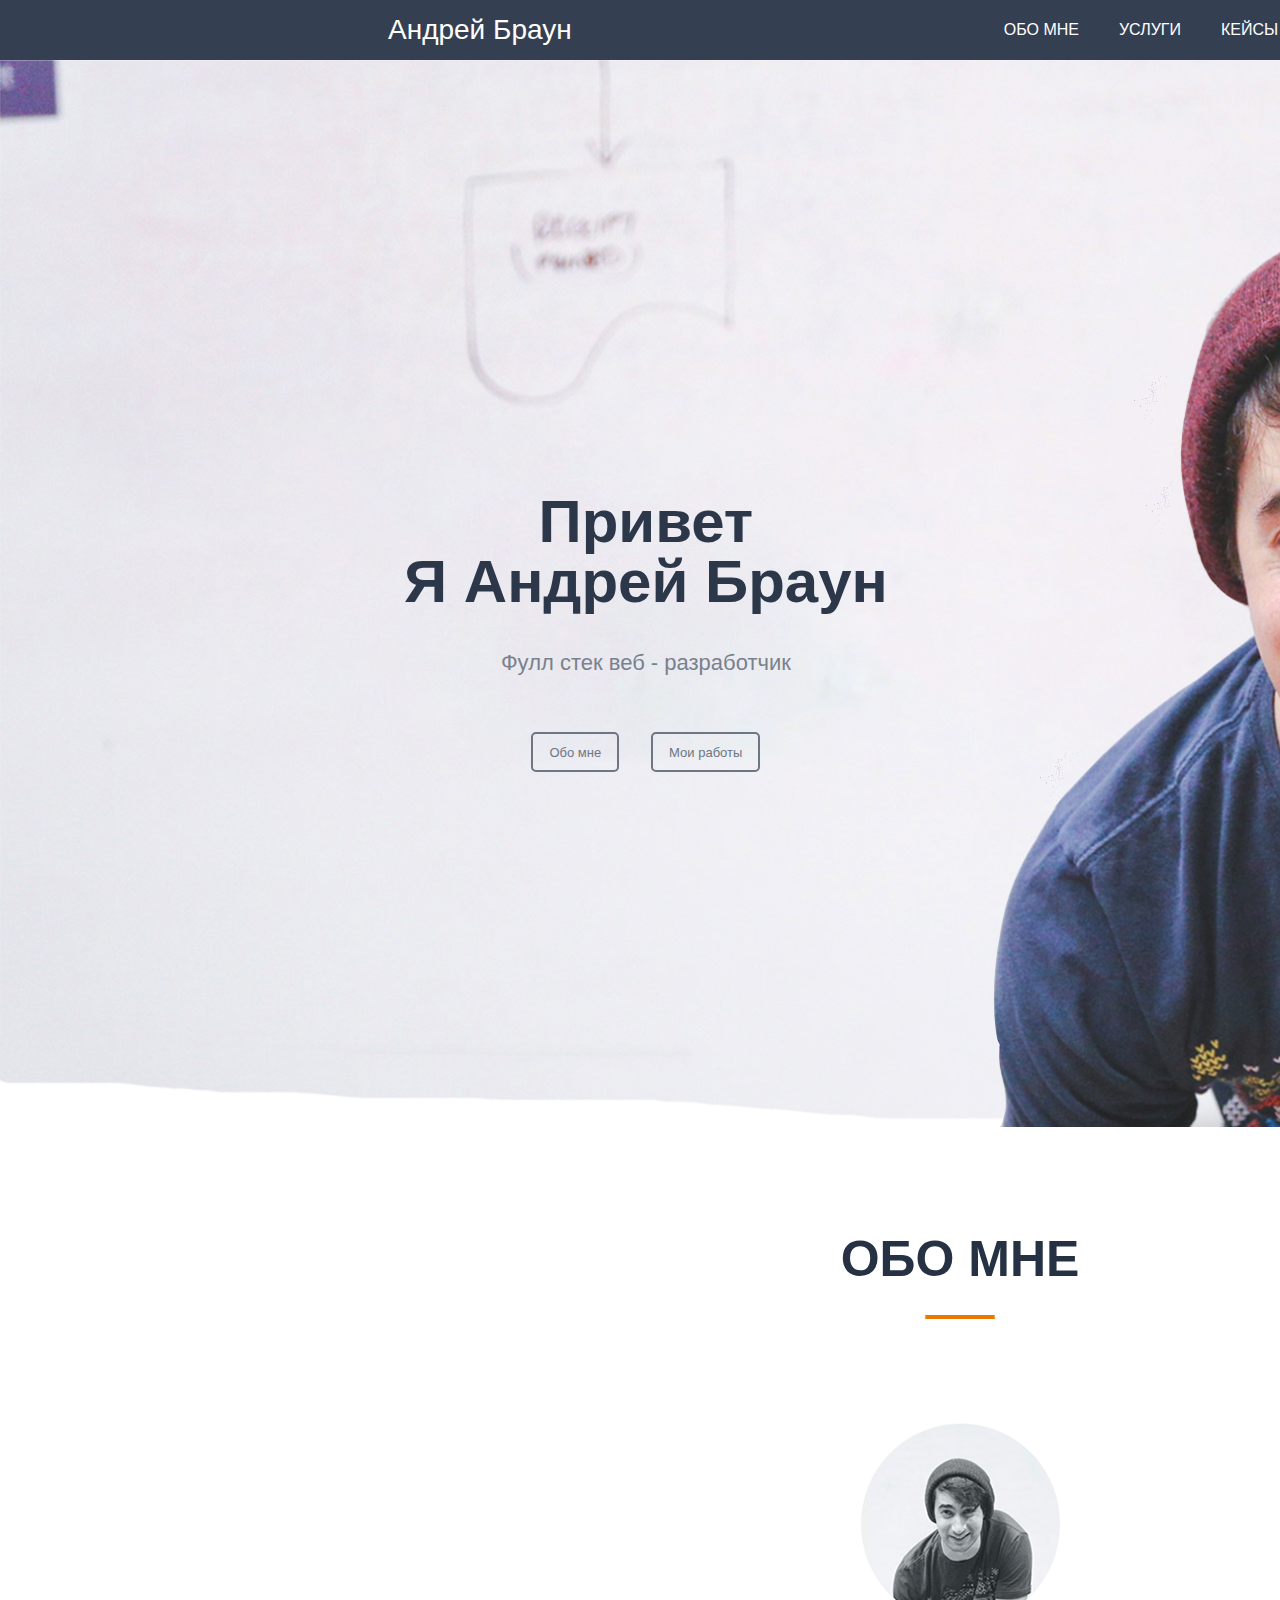
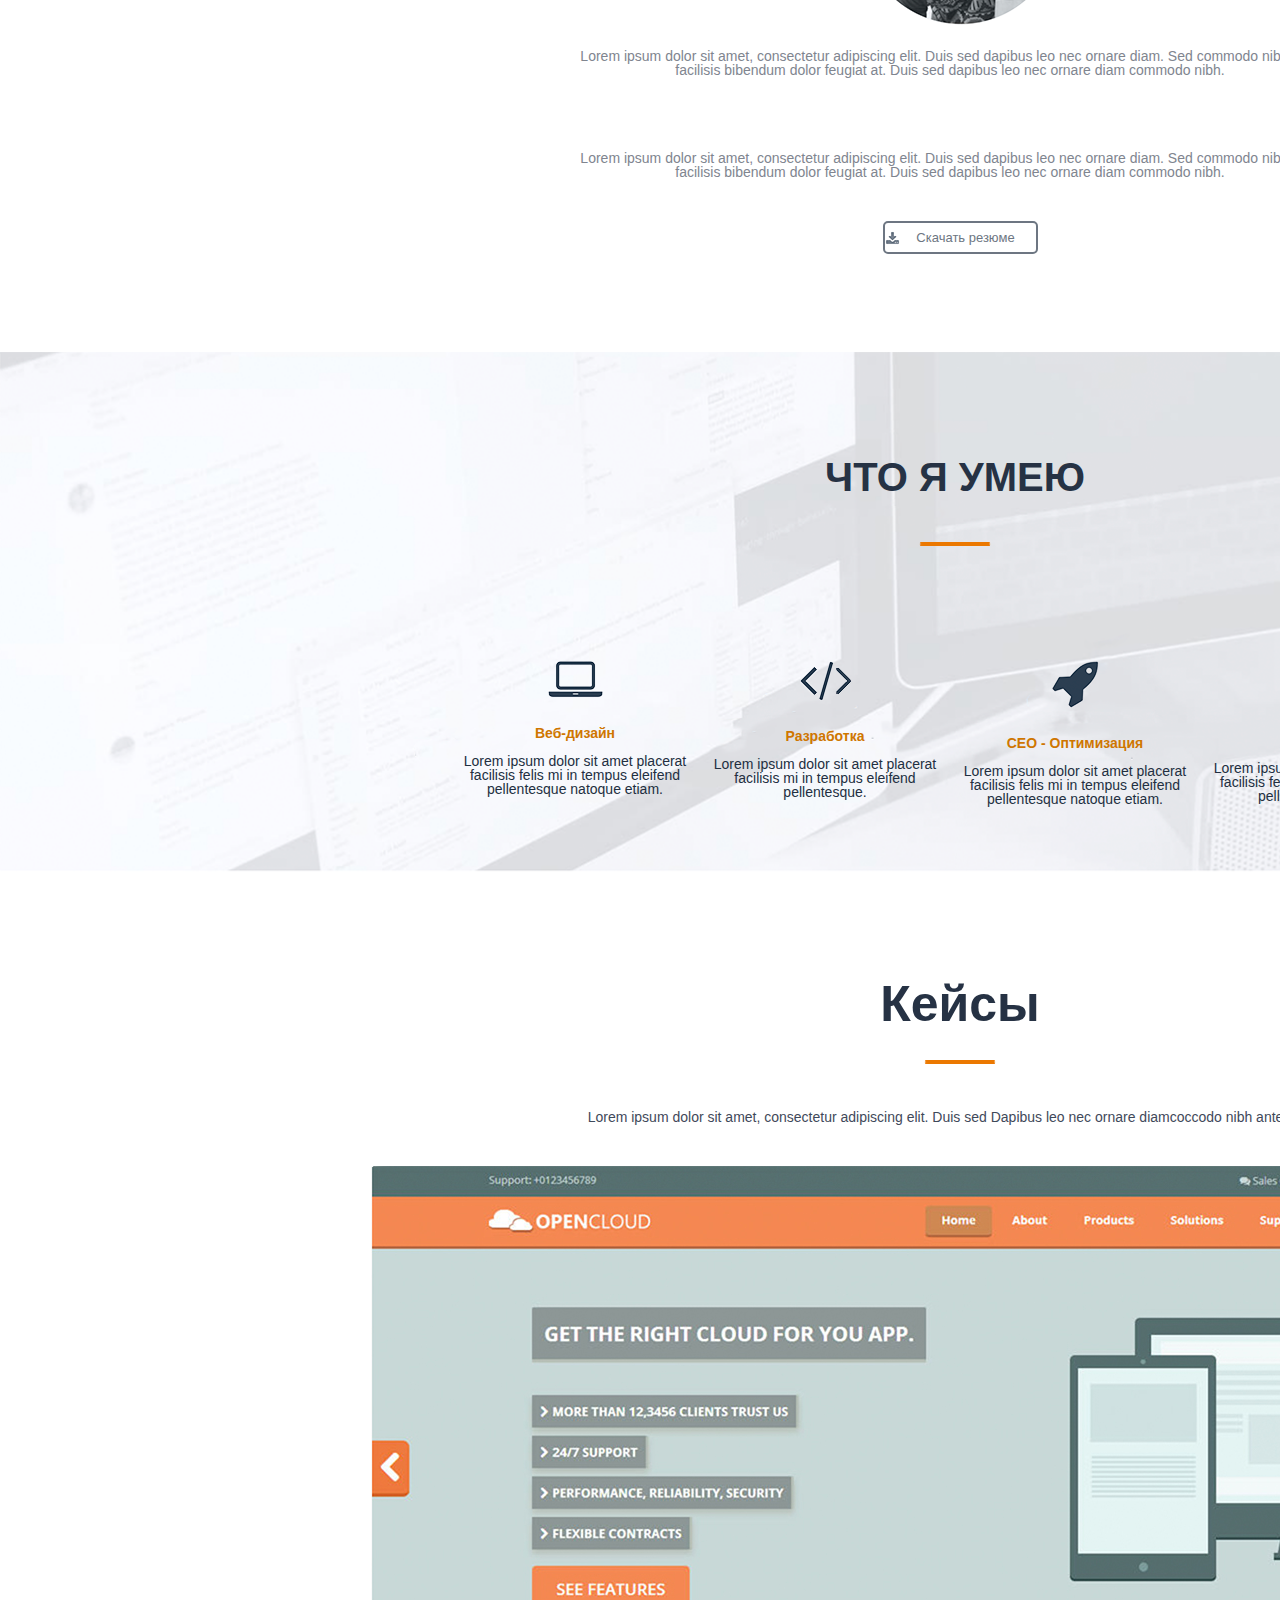
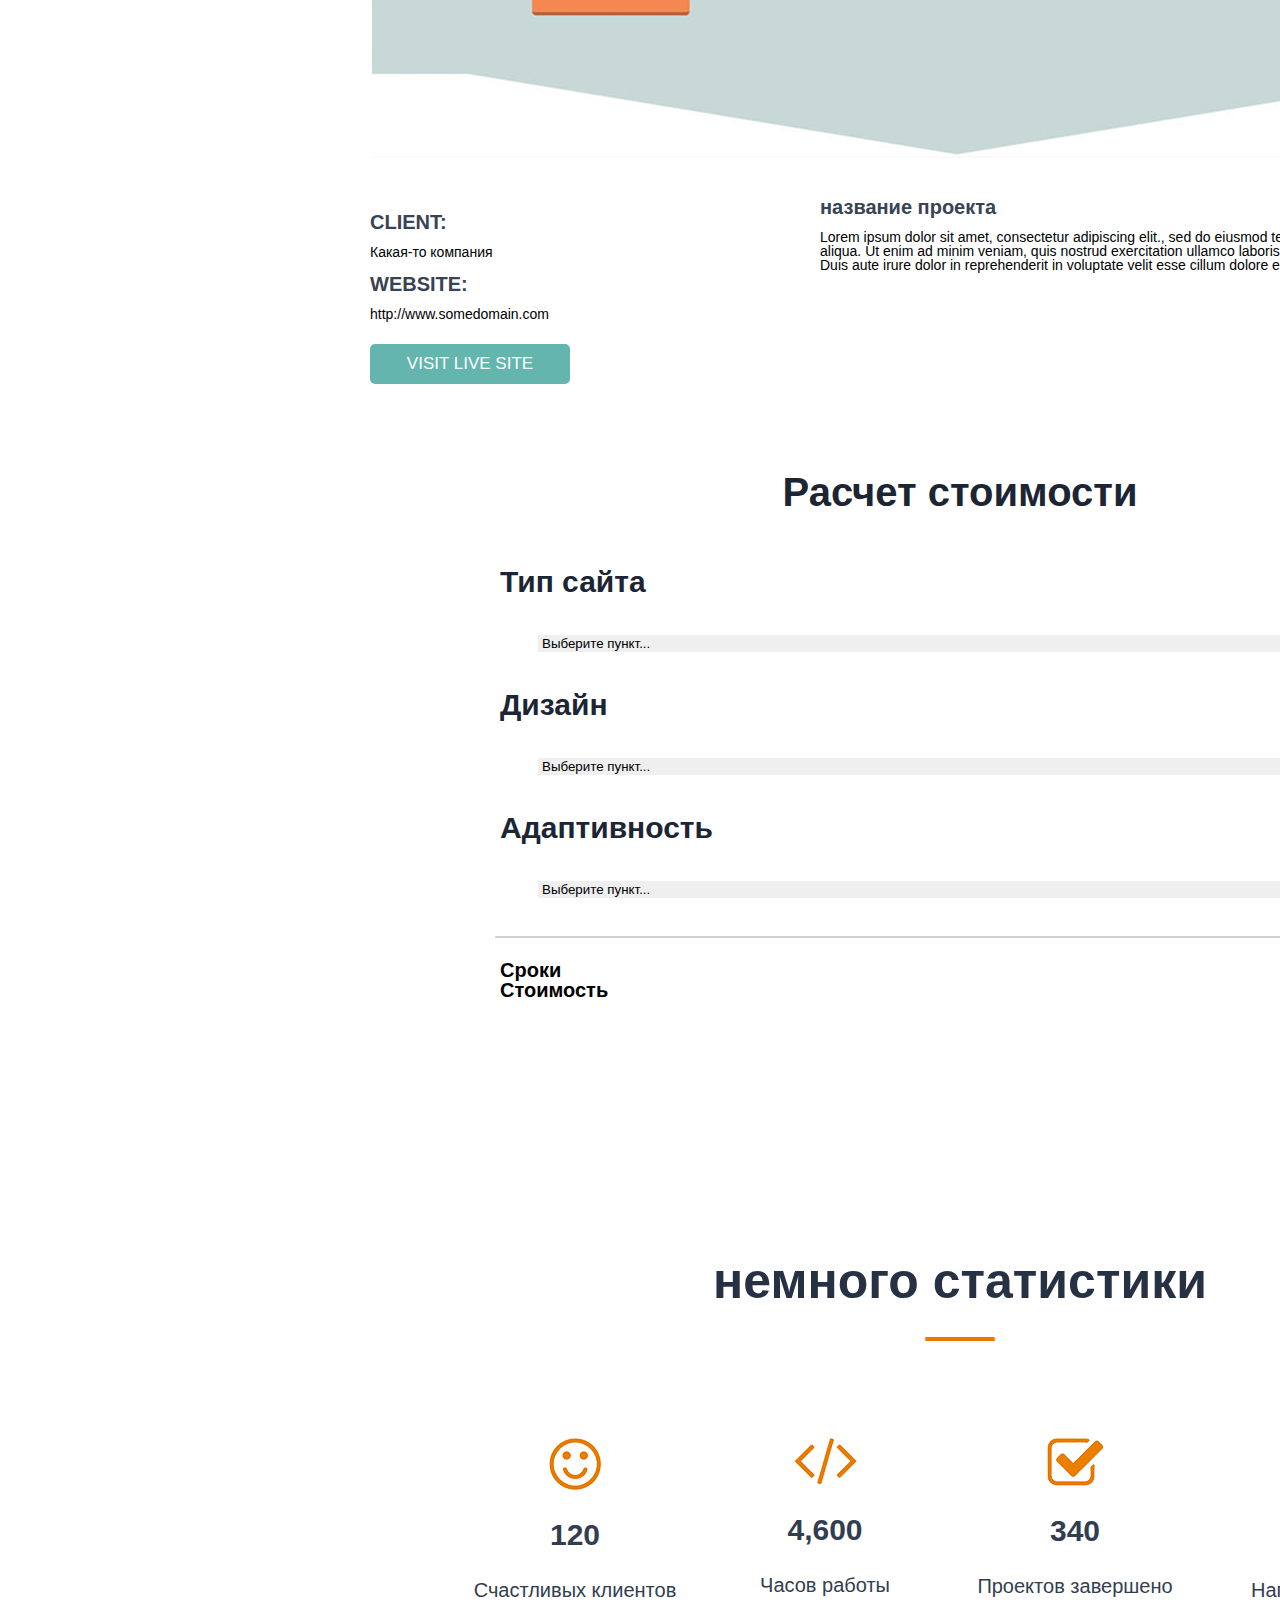
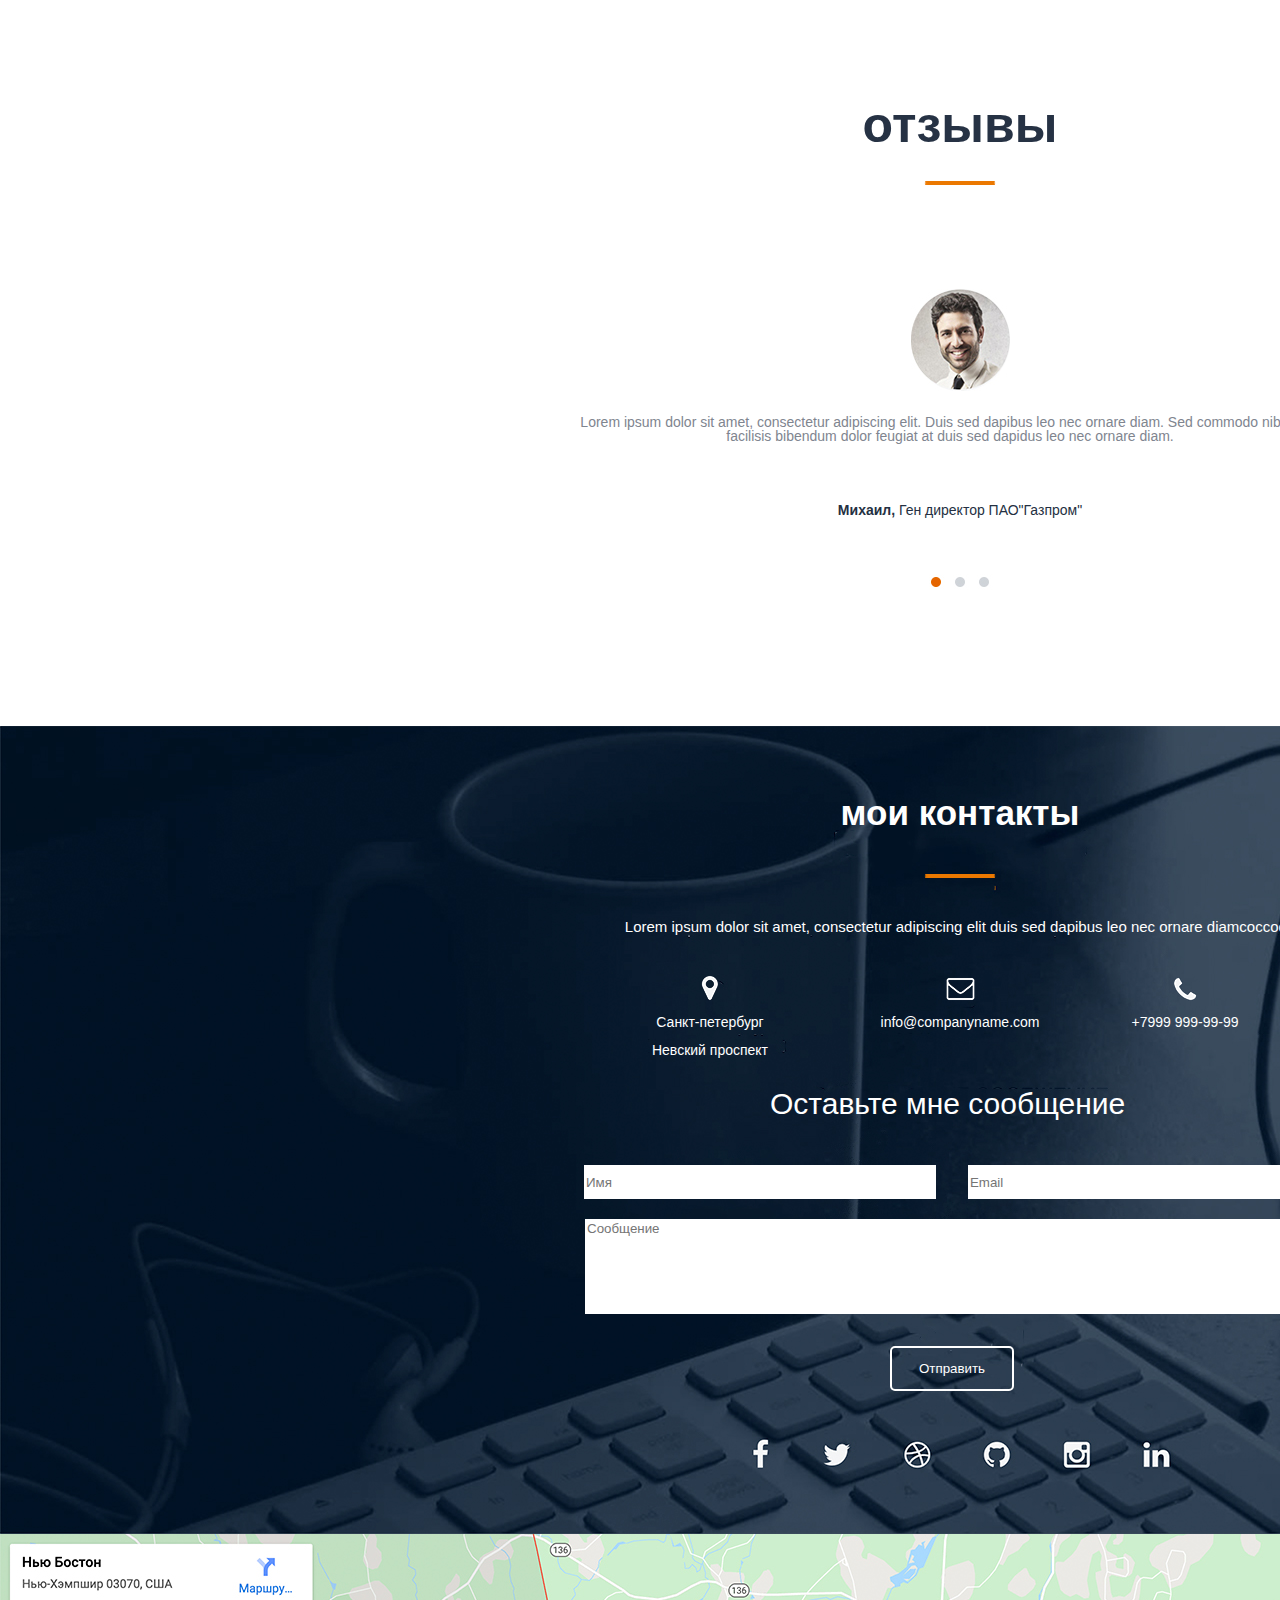
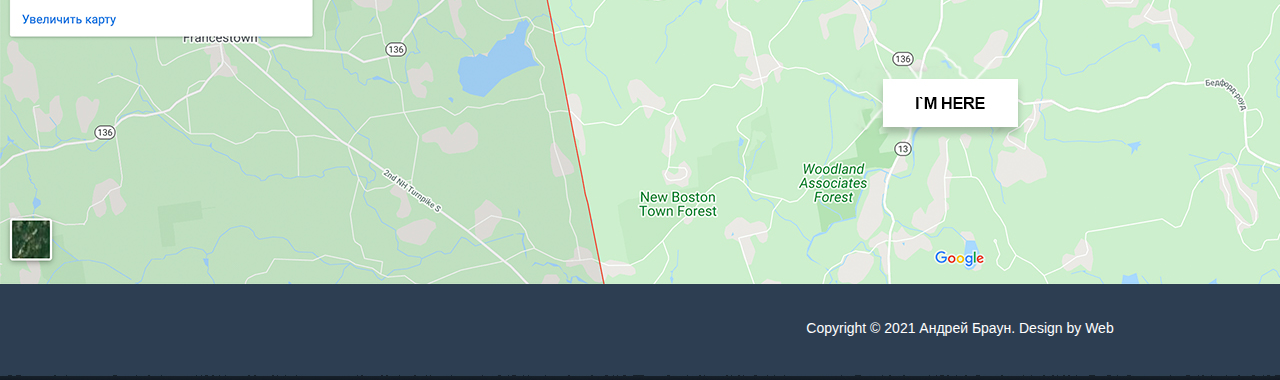
<file: src/index.html>
<!DOCTYPE html>
<html lang="en">

<head>
    <meta charset="UTF-8">
    <meta name="description" content="Это моя первая страница. . .">
    <meta name="author" content="Anastasia">
    <meta name="robots" content="all">
    
    <meta property="og:title" content="Это моя первая страница. . .">
    
    <title>Андрей Браун - Веб разработчик</title>
    <link rel="stylesheet" href="css/reset.css">
    <link rel="stylesheet" href="css/style.css">
</head>

<body>

    <header>
        <nav>
            <div class="logo">Андрей Браун</div>
            <div class="menu">
               <ul>
                <li>Обо мне</li>
                <li>Услуги</li>
                <li>Кейсы</li>
                <li>Прайс</li>
                <li>Отзывы</li>
                <li>Контакты</li>
           </ul></div>
        </nav>
    </header>

<div class="main"><div class="title__conteiner">
    <h1>Привет <br> Я Андрей Браун </h1>
    <h4>Фулл стек веб - разработчик</h4>
    <input type="submit" value="Обо мне">
    <input type="submit" value="Мои работы">
    </div>
    </div>
<div class="item-skills">   
<h3>ОБО МНЕ </h3> <img src="img/%D0%A7%D0%B5%D1%80%D1%82%D0%B0%20%D0%B7%D0%B0%D0%B3%D0%BE%D0%BB%D0%BE%D0%B2%D0%BA%D0%B0.png" alt="Изображение">
<div class="image"><img src="img/%D1%84%D0%BE%D1%82%D0%BA%D0%B0.png" alt="Изображение"></div>
<p>Lorem ipsum dolor sit amet, consectetur adipiscing elit. Duis sed dapibus leo nec ornare diam. Sed commodo nibh ante <br>
facilisis bibendum dolor feugiat at. Duis sed dapibus leo nec ornare diam commodo nibh.</p>
<br><br>
<p>Lorem ipsum dolor sit amet, consectetur adipiscing elit. Duis sed dapibus leo nec ornare diam. Sed commodo nibh ante <br>
facilisis bibendum dolor feugiat at. Duis sed dapibus leo nec ornare diam commodo nibh.</p> 
<input type="submit" value="Скачать резюме" ></div>

<div class="For__me"><div class="item"><h3>ЧТО Я УМЕЮ</h3> <br><img src="img/%D0%A7%D0%B5%D1%80%D1%82%D0%B0%20%D0%B7%D0%B0%D0%B3%D0%BE%D0%BB%D0%BE%D0%B2%D0%BA%D0%B0.png" alt="Изображение"></div>
<div class="block">
      <div class="skills">
      <img src="img/%D0%BD%D0%BE%D1%83%D1%82.png" alt="Изображение"><br><br><br>
      <h4>Веб-дизайн</h4><br>
      <p>Lorem ipsum dolor sit amet placerat <br>
facilisis felis mi in tempus eleifend <br>
pellentesque natoque etiam.</p></div>
    
     <div class="skills">
     <img src="img/%D0%B7%D0%BD%D0%B0%D0%BA.png" alt="Изображение"><br><br><br>
      <h4>Разработка</h4><br>
      <p>Lorem ipsum dolor sit amet placerat <br>
facilisis mi in tempus eleifend <br>
pellentesque.</p></div>
     
      <div class="skills">
      <img src="img/%D1%80%D0%B0%D0%BA%D0%B5%D1%82%D0%B0.png" alt="Изображение"><br><br><br>
     <h4>CEO - Оптимизация</h4><br>
      <p>Lorem ipsum dolor sit amet placerat <br>
facilisis felis mi in tempus eleifend <br>
pellentesque natoque etiam.</p></div>
    
     <div class="skills">
      <img src="img/%D0%B3%D1%80%D0%B0%D0%BC%D0%BC%D0%BE%D1%84%D0%BE%D0%BD.png" alt="Изображение"><br><br><br>
     <h4>Маркетинг</h4><br>
     <p>Lorem ipsum dolor sit amet placerat <br>
facilisis felis mi in tempus eleifend <br>
pellentesque natoque </p></div></div></div>
   
    <div class="case">
      <h3>Кейсы</h3> <img src="img/%D0%A7%D0%B5%D1%80%D1%82%D0%B0%20%D0%B7%D0%B0%D0%B3%D0%BE%D0%BB%D0%BE%D0%B2%D0%BA%D0%B0.png" alt="Изображение"><br><br>
<p>Lorem ipsum dolor sit amet, consectetur adipiscing elit. Duis sed Dapibus leo nec ornare diamcoccodo nibh ante facilisis</p></div>
     
     <div class="photo"><img src="img/%D1%84%D0%B0%D0%BD%D0%B5%D1%80%D0%B0.jpg" alt="Изображение"></div>
         
     
     <div class="client">
     <div class="site">
     <h4>CLIENT:</h4>
     <p>Какая-то компания</p>
     
     
     <h4>WEBSITE:</h4>
     <p>http://www.somedomain.com</p>
     
     
     <input type="submit" value="VISIT LIVE SITE"></div>
     <div class="text">
     <h4>название проекта</h4>
     <p>Lorem ipsum dolor sit amet, consectetur adipiscing elit., sed do eiusmod tempor incididunt ut labore et dolore magna <br>
aliqua. Ut enim ad minim veniam, quis nostrud exercitation ullamco laboris nisi ut aliquip ex ea commodo consequat. <br>
Duis aute irure dolor in reprehenderit in voluptate velit esse cillum dolore eu fugiat nulla pariatur.</p></div></div>
    
     <div class="summa"><h2>Расчет стоимости</h2></div>
     
     <div class="tiv">
     <div class="tip">
     <h4>Тип сайта</h4>
     
     <select name="list1" id="list">
         <option value="opt1">Выберите пункт...</option>
         <option value="opt1">Выберите пункт1...</option>
     </select></div>
     
     <div class="tip">
     <h4>Дизайн</h4>
     
     <select name="list1" id="list">
         <option value="opt1">Выберите пункт...</option>
         <option value="opt1">Выберите пункт1...</option>
     </select></div>
     
     <div class="tip">
     <h4>Адаптивность</h4>
     
     <select name="list1" id="list">
         <option value="opt1">Выберите пункт...</option>
         <option value="opt1">Выберите пункт1...</option>
     </select></div>
     </div>
    
        <div class="itog"><img src="img/%D0%BB%D0%B8%D0%BD%D0%B8%D1%8F%20%D0%BF%D0%BE%D0%B4%D0%B8%D1%82%D0%BE%D0%B3%D0%B0.png" alt="Изображение"></div>
        
        <div class="nul">
        <div class="zero">
         <p>Сроки </p>
         <p>Стоимость </p></div>
         <div class="zero1">
         <p>0</p>
         <p>0</p></div></div>
         
         <div class="item-skills">   
<h3>немного статистики </h3> <img src="img/%D0%A7%D0%B5%D1%80%D1%82%D0%B0%20%D0%B7%D0%B0%D0%B3%D0%BE%D0%BB%D0%BE%D0%B2%D0%BA%D0%B0.png" alt="Изображение"></div>
    
     <div class="statistic">
     <div class="skills2">
      <img src="img/%D1%81%D0%BC%D0%B0%D0%B9%D0%BB.png" alt="Изображение">
      <h4>120</h4>
      <p>Счастливых клиентов</p></div>
      
      <div class="skills2">
      <img src="img/%D1%81%D0%BA%D0%BE%D0%B1%D0%BA%D0%B8.png" alt="Изображение">
      <h4>4,600</h4>
      <p>Часов работы</p></div>
       
    <div class="skills2">
      <img src="img/%D0%B3%D0%B0%D0%BB%D0%BE%D1%87%D0%BA%D0%B0.png" alt="Изображение">
      <h4>340</h4>
      <p>Проектов завершено</p></div>
      
      <div class="skills2">
      <img src="img/%D0%BA%D1%83%D0%B1%D0%BE%D0%BA.png" alt="Изображение">
      <h4>23</h4>
      <p>Наград получно</p></div>
      </div> 
     
      <div class="item-skills">   
     <h3>отзывы </h3> <img src="img/%D0%A7%D0%B5%D1%80%D1%82%D0%B0%20%D0%B7%D0%B0%D0%B3%D0%BE%D0%BB%D0%BE%D0%B2%D0%BA%D0%B0.png" alt="Изображение">
     <div class="image"><img src="img/%D0%BC%D1%83%D0%B6%D0%B8%D0%BA.jpg" alt="Изображение"></div>
     <p>Lorem ipsum dolor sit amet, consectetur adipiscing elit. Duis sed dapibus leo nec ornare diam. Sed commodo nibh ante <br>
facilisis bibendum dolor feugiat at duis sed dapidus leo nec ornare diam.</p></div>
   
    <div class="gen">
    <p><b>Михаил,</b> Ген директор ПАО"Газпром"</p>
    
    <div class="tochki"></div><img src="img/%D1%82%D0%BE%D1%87%D0%BA%D0%B8.jpg" alt="Изображение"></div>
    
    <div class="contact"> 
     <div class="item-skills1">  
     <h3>мои контакты </h3><br> <img src="img/%D0%A7%D0%B5%D1%80%D1%82%D0%B0%20%D0%B7%D0%B0%D0%B3%D0%BE%D0%BB%D0%BE%D0%B2%D0%BA%D0%B0.png" alt="Изображение">
    <p>Lorem ipsum dolor sit amet, consectetur adipiscing elit duis sed dapibus leo nec ornare diamcoccodo </p></div>
    <div class="win">
        <div class="name1">
      <img src="img/%D0%B3%D0%B5%D0%BE.png" alt="Изображение"><br><br>
      <p>Санкт-петербург <br> <br> Невский проспект</p></div>
      
     <div class="name2">
      <img src="img/%D0%BA%D0%BE%D0%BD%D0%B2%D0%B5%D1%80%D1%82.png" alt="Изображение"><br><br>
      <p>info@companyname.com</p></div>  
      
       <div class="name3">
      <img src="img/%D1%82%D1%80%D1%83%D0%B1%D0%B0.png" alt="Изображение"><br><br>
      <p>+7999 999-99-99</p></div></div>
      
      <div class="massage">
    <span><h2>Оставьте мне сообщение</h2></span></div> 
    
    <div class="mail">
    <input type="text" name="text_input" value="" placeholder="Имя">
    <input type="text" name="text_input" value="" placeholder="Email"><br>
    <textarea name="name1" id="" cols="48" rows="10"name="text_input" value="" placeholder="Сообщение"></textarea><br></div>
    <div class="end">
    <input type="submit" value="Отправить">
    

   <h3>Copyright © 2021 Андрей Браун. Design by Web</h3></div>
   
   
   
</body>

</html>
</file>
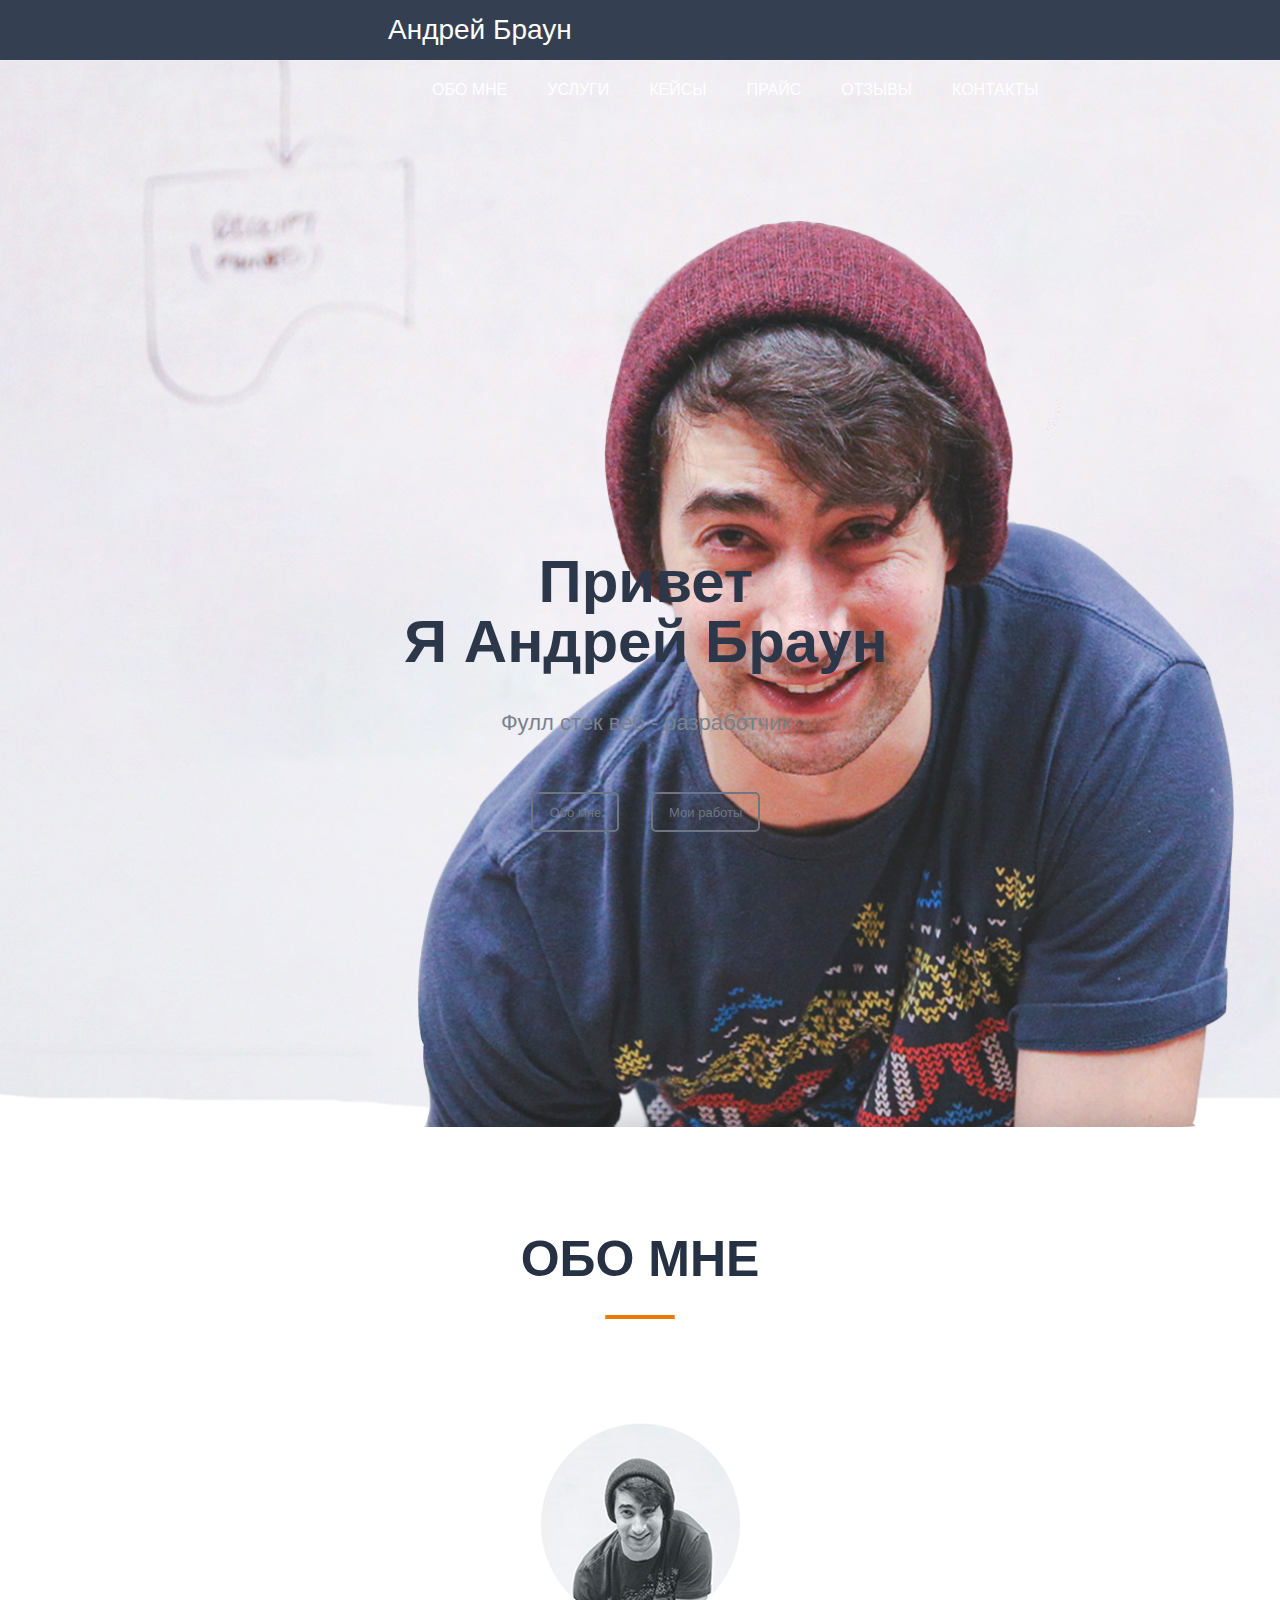
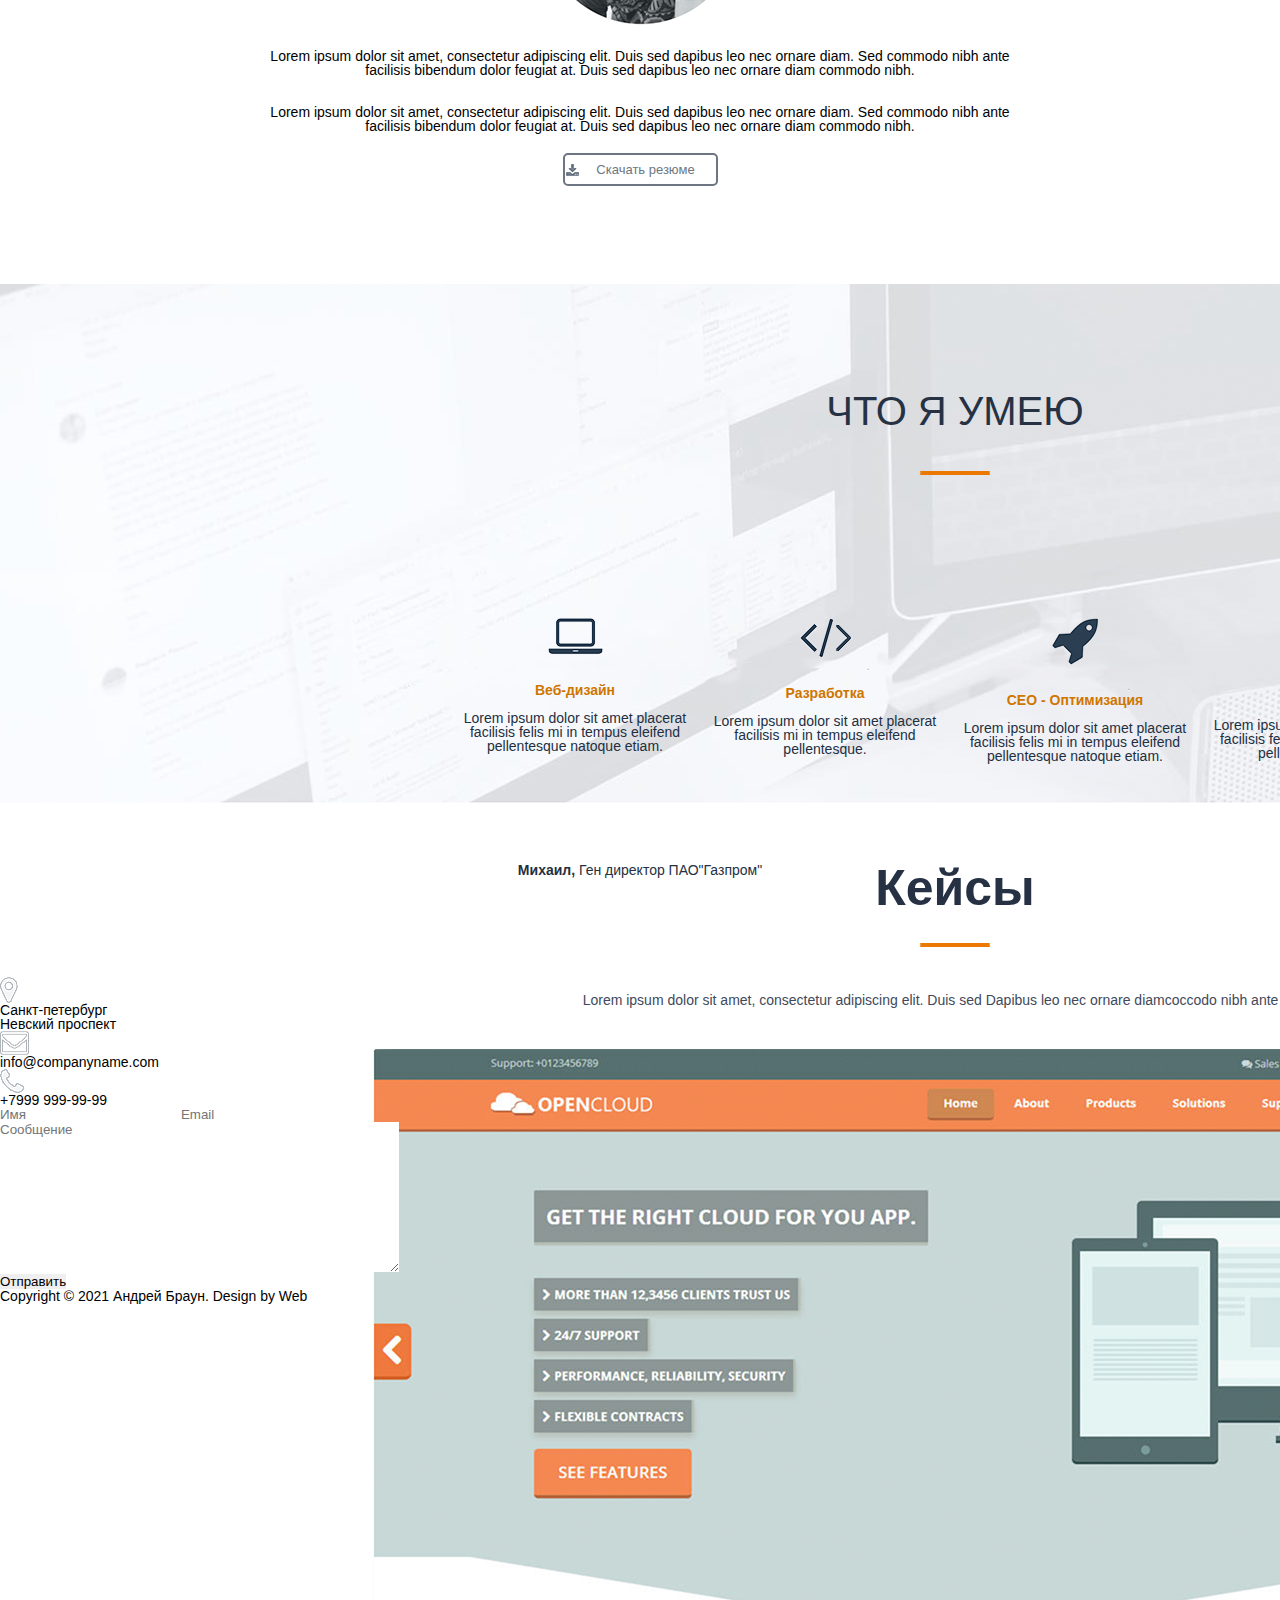
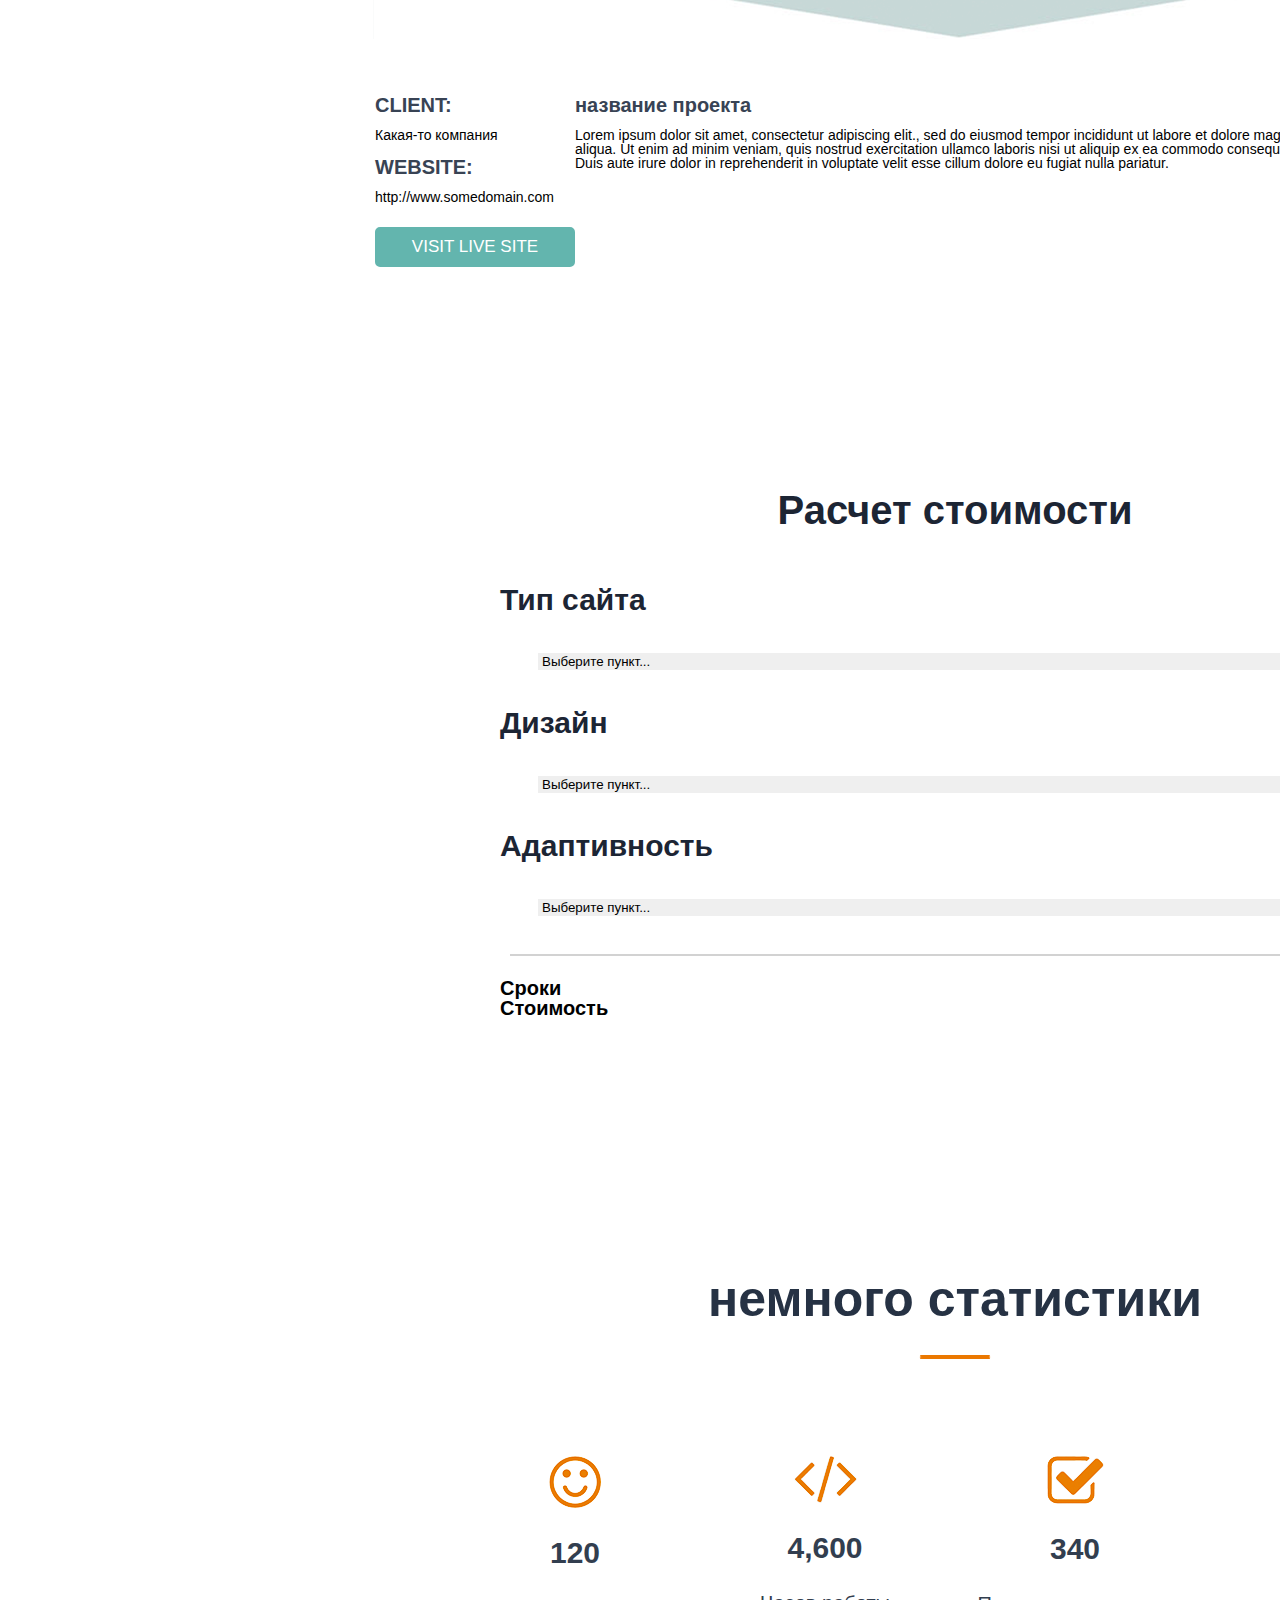
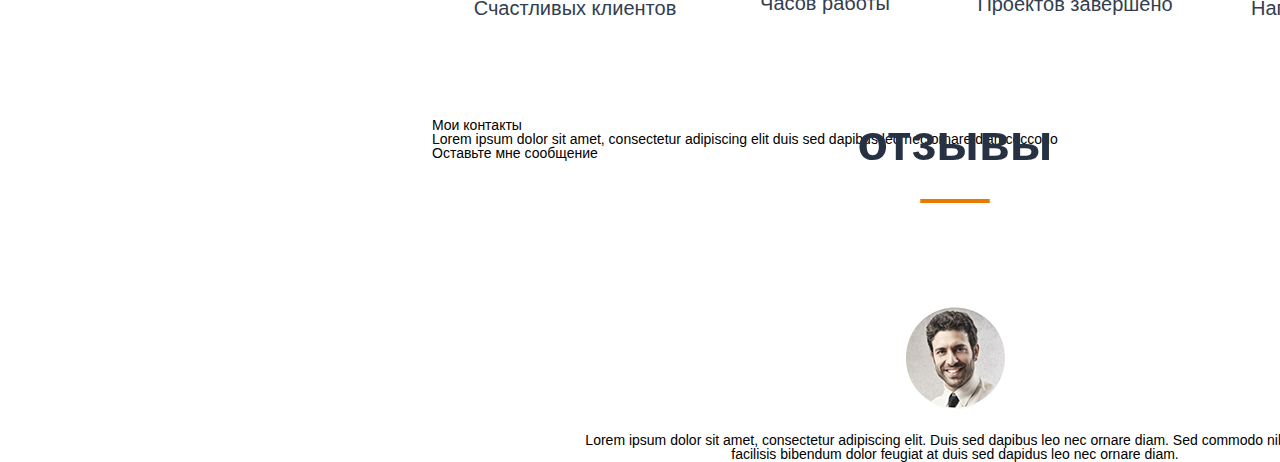
<file: src/src/index.html>
<!DOCTYPE html>
<html lang="en">

<head>
    <meta charset="UTF-8">
    <meta name="description" content="Это моя первая страница. . .">
    <meta name="author" content="Anastasia">
    <meta name="robots" content="all">
    
    <meta property="og:title" content="Это моя первая страница. . .">
    
    <title>Андрей Браун - Веб разработчик</title>
    <link rel="stylesheet" href="css/reset.css">
    <link rel="stylesheet" href="css/style.css">
</head>

<body>

    <header>
        <nav>
            <div class="logo">Андрей Браун</div>
            <div class="menu">
               <ul>
                <li>Обо мне</li>
                <li>Услуги</li>
                <li>Кейсы</li>
                <li>Прайс</li>
                <li>Отзывы</li>
                <li>Контакты</li>
           </ul></div>
        </nav>
    </header>

<div class="main"><div class="title__conteiner">
    <h1>Привет <br> Я Андрей Браун </h1>
    <h4>Фулл стек веб - разработчик</h4>
    <input type="submit" value="Обо мне">
    <input type="submit" value="Мои работы">
    </div>
    </div>
<div class="item-skills">   
<h3>ОБО МНЕ </h3> <img src="img/%D0%A7%D0%B5%D1%80%D1%82%D0%B0%20%D0%B7%D0%B0%D0%B3%D0%BE%D0%BB%D0%BE%D0%B2%D0%BA%D0%B0.png" alt="Изображение">
<div class="image"><img src="img/%D1%84%D0%BE%D1%82%D0%BA%D0%B0.png" alt="Изображение"></div>
<p>Lorem ipsum dolor sit amet, consectetur adipiscing elit. Duis sed dapibus leo nec ornare diam. Sed commodo nibh ante <br>
facilisis bibendum dolor feugiat at. Duis sed dapibus leo nec ornare diam commodo nibh.</p>
<br><br>
<p>Lorem ipsum dolor sit amet, consectetur adipiscing elit. Duis sed dapibus leo nec ornare diam. Sed commodo nibh ante <br>
facilisis bibendum dolor feugiat at. Duis sed dapibus leo nec ornare diam commodo nibh.</p> 
<input type="submit" value="Скачать резюме" ></div>

<div class="For__me"><div class="item"><h3>ЧТО Я УМЕЮ</h3> <br><img src="img/%D0%A7%D0%B5%D1%80%D1%82%D0%B0%20%D0%B7%D0%B0%D0%B3%D0%BE%D0%BB%D0%BE%D0%B2%D0%BA%D0%B0.png" alt="Изображение"></div>
<div class="block">
      <div class="skills">
      <img src="img/%D0%BD%D0%BE%D1%83%D1%82.png" alt="Изображение"><br><br><br>
      <h4>Веб-дизайн</h4><br>
      <p>Lorem ipsum dolor sit amet placerat <br>
facilisis felis mi in tempus eleifend <br>
pellentesque natoque etiam.</p></div>
    
     <div class="skills">
     <img src="img/%D0%B7%D0%BD%D0%B0%D0%BA.png" alt="Изображение"><br><br><br>
      <h4>Разработка</h4><br>
      <p>Lorem ipsum dolor sit amet placerat <br>
facilisis mi in tempus eleifend <br>
pellentesque.</p></div>
     
      <div class="skills">
      <img src="img/%D1%80%D0%B0%D0%BA%D0%B5%D1%82%D0%B0.png" alt="Изображение"><br><br><br>
     <h4>CEO - Оптимизация</h4><br>
      <p>Lorem ipsum dolor sit amet placerat <br>
facilisis felis mi in tempus eleifend <br>
pellentesque natoque etiam.</p></div>
    
     <div class="skills">
      <img src="img/%D0%B3%D1%80%D0%B0%D0%BC%D0%BC%D0%BE%D1%84%D0%BE%D0%BD.png" alt="Изображение"><br><br><br>
     <h4>Маркетинг</h4><br>
     <p>Lorem ipsum dolor sit amet placerat <br>
facilisis felis mi in tempus eleifend <br>
pellentesque natoque </p></div></div>
   
    <div class="case">
      <h3>Кейсы</h3> <img src="img/%D0%A7%D0%B5%D1%80%D1%82%D0%B0%20%D0%B7%D0%B0%D0%B3%D0%BE%D0%BB%D0%BE%D0%B2%D0%BA%D0%B0.png" alt="Изображение"><br><br>
<p>Lorem ipsum dolor sit amet, consectetur adipiscing elit. Duis sed Dapibus leo nec ornare diamcoccodo nibh ante facilisis</p></div>
     
     <div class="photo"></div>
         
     
     <div class="client">
     <div class="site">
     <h4>CLIENT:</h4>
     <p>Какая-то компания</p>
     
     
     <h4>WEBSITE:</h4>
     <p>http://www.somedomain.com</p>
     
     
     <input type="submit" value="VISIT LIVE SITE"></div>
     <div class="text">
     <h4>название проекта</h4>
     <p>Lorem ipsum dolor sit amet, consectetur adipiscing elit., sed do eiusmod tempor incididunt ut labore et dolore magna <br>
aliqua. Ut enim ad minim veniam, quis nostrud exercitation ullamco laboris nisi ut aliquip ex ea commodo consequat. <br>
Duis aute irure dolor in reprehenderit in voluptate velit esse cillum dolore eu fugiat nulla pariatur.</p></div></div>
    
     <div class="summa"><h2>Расчет стоимости</h2></div>
     
     <div class="tiv">
     <div class="tip">
     <h4>Тип сайта</h4>
     
     <select name="list1" id="list">
         <option value="opt1">Выберите пункт...</option>
         <option value="opt1">Выберите пункт1...</option>
     </select></div>
     
     <div class="tip">
     <h4>Дизайн</h4>
     
     <select name="list1" id="list">
         <option value="opt1">Выберите пункт...</option>
         <option value="opt1">Выберите пункт1...</option>
     </select></div>
     
     <div class="tip">
     <h4>Адаптивность</h4>
     
     <select name="list1" id="list">
         <option value="opt1">Выберите пункт...</option>
         <option value="opt1">Выберите пункт1...</option>
     </select></div>
     </div>
    
        <div class="itog"><img src="img/%D0%BB%D0%B8%D0%BD%D0%B8%D1%8F%20%D0%BF%D0%BE%D0%B4%D0%B8%D1%82%D0%BE%D0%B3%D0%B0.png" alt="Изображение"></div>
        
        <div class="nul">
        <div class="zero">
         <p>Сроки </p>
         <p>Стоимость </p></div>
         <div class="zero1">
         <p>0</p>
         <p>0</p></div></div>
         
         <div class="item-skills">   
<h3>немного статистики </h3> <img src="img/%D0%A7%D0%B5%D1%80%D1%82%D0%B0%20%D0%B7%D0%B0%D0%B3%D0%BE%D0%BB%D0%BE%D0%B2%D0%BA%D0%B0.png" alt="Изображение"></div>
    
     <div class="statistic">
     <div class="skills2">
      <img src="img/%D1%81%D0%BC%D0%B0%D0%B9%D0%BB.png" alt="Изображение">
      <h4>120</h4>
      <p>Счастливых клиентов</p></div>
      
      <div class="skills2">
      <img src="img/%D1%81%D0%BA%D0%BE%D0%B1%D0%BA%D0%B8.png" alt="Изображение">
      <h4>4,600</h4>
      <p>Часов работы</p></div>
       
    <div class="skills2">
      <img src="img/%D0%B3%D0%B0%D0%BB%D0%BE%D1%87%D0%BA%D0%B0.png" alt="Изображение">
      <h4>340</h4>
      <p>Проектов завершено</p></div>
      
      <div class="skills2">
      <img src="img/%D0%BA%D1%83%D0%B1%D0%BE%D0%BA.png" alt="Изображение">
      <h4>23</h4>
      <p>Наград получно</p></div>
      </div> 
     
      <div class="item-skills">   
     <h3>отзывы </h3> <img src="img/%D0%A7%D0%B5%D1%80%D1%82%D0%B0%20%D0%B7%D0%B0%D0%B3%D0%BE%D0%BB%D0%BE%D0%B2%D0%BA%D0%B0.png" alt="Изображение"></div>
     <div class="image"><img src="img/%D0%BC%D1%83%D0%B6%D0%B8%D0%BA.jpg" alt="Изображение"></div>
     <p>Lorem ipsum dolor sit amet, consectetur adipiscing elit. Duis sed dapibus leo nec ornare diam. Sed commodo nibh ante <br>
facilisis bibendum dolor feugiat at duis sed dapidus leo nec ornare diam.</p></div>
   
    <div class="gen">
    <p><b>Михаил,</b> Ген директор ПАО"Газпром"</p></div>
    
    <div class="menu">
   <h2>Мои контакты</h2>
    <p>Lorem ipsum dolor sit amet, consectetur adipiscing elit duis sed dapibus leo nec ornare diamcoccodo </p></div>
    
        <div class="item_skills">
      <img src="img/%D0%B3%D0%B5%D0%BE.png" alt="Изображение">
      <p>Санкт-петербург <br> Невский проспект</p></div>
      
     <div class="item_skills">
      <img src="img/%D0%BA%D0%BE%D0%BD%D0%B2%D0%B5%D1%80%D1%82.png" alt="Изображение">
      <p>info@companyname.com</p></div>  
      
       <div class="item_skills">
      <img src="img/%D1%82%D1%80%D1%83%D0%B1%D0%B0.png" alt="Изображение">
      <p>+7999 999-99-99</p></div> 
      
      <div class="menu">
    <span><h2>Оставьте мне сообщение</h2></span></div> 
    
    <div class="item_skills">
    <input type="text" name="text_input" value="" placeholder="Имя">
    <input type="text" name="text_input" value="" placeholder="Email"><br>
    <textarea name="name1" id="" cols="48" rows="10"name="text_input" value="" placeholder="Сообщение"></textarea><br>
    <input type="submit" value="Отправить">
   <h3>Copyright © 2021 Андрей Браун. Design by Web</h3></div>
</body>

</html>
</file>
<file: src/css/style.css>
body{
    width: 1920px;
    height: 6650px;
    font-family: Arial, sans-serif;
}
nav{
    width: 100%;
    height: 60px;
    background: #344051;
}

.logo{
    color: #fff;
    font-size: 28px;
    line-height: 60px;
    padding-left: 388px;
    float: left;
}

.menu{
    float: left;
     padding-left: 432px; 
}

.menu li{
    float: left;
   line-height: 60px;
    color: #fff;
    margin-right: 40px;
    font-size: 16px;
    text-transform: uppercase;
}

.main{
    width: 100%;
    height: 1067px;
    background:url(../img/%D0%9F%D0%B0%D1%80%D0%B5%D0%BD%D1%8C.png)90% 100%/auto 85% no-repeat, url(../img/%D1%84%D0%BE%D0%BD.jpg)center/cover no-repeat;
}

.title__conteiner{
    float: left;
   margin:  432px 0px 0px 404px;
    color: #2c384a;
    text-align: center;
    
}

.title__conteiner h1{
    font-size: 60px;
    font-weight: bold;
}

.title__conteiner h4{
     margin-top: 40px;
    font-size: 22px;
    color: #79818d;
    
}

.title__conteiner input{
    height: 40px;
    text-align: center;
    border:2px solid #6d7682;
    background: none;
    border-radius: 5px;
    color:#6d7682;
    font-size: 13px;
    padding: 0px 16px;
    margin: 58px 14px 0px 14px;   
}

.item-skills{
    text-align: center;
}

.item-skills h3{
    text-align: center;
    color: #263244;
    font-size: 50px;
    font-weight: bold;
    margin: 107px 0px 31px 0px;
    }

.image{
    text-align: center;
    margin: 94px 0px 24px 0px;   
}
    
.item-skills p{
    text-align: center;
    border: 0px solid;
    width:900px; 
    height: 50px;
    color: #80858f;
    margin: 24px 0px 0px 500px;
}

.item-skills input{
    
    text-align: center;
    height: 33px;
    width: 155px;
    border:2px solid #6d7682;
    background: url(../img/%D0%B8%D0%BA%D0%BE%D0%BD%D0%BA%D0%B0.png)left no-repeat;
    border-radius: 5px;
    color:#6d7682;
    font-size: 13px;
    margin: 20px 0px 0px 0px;  
    padding-left: 11px;
}

.For__me{
    width: 1910px;
    height: 520px;
    background: url(../img/%D0%BA%D0%B0%D1%80%D1%82%D0%B8%D0%BD%D0%BA%D0%B0%20%D1%84%D0%BE%D0%BD%D0%B0.png)center/cover no-repeat;
    margin: 98px 0px 0px 0px;
    text-align: center; 
    
}

.item {
    text-align: center;
    padding: 105px;
    }

.item h3{
    text-align: center;
    color: #263244;
    font-size: 40px;
    font-weight: bold;
    
    margin: 0px 0px 31px 0px;
}

.block{
    float: left ;
    margin: 0px 450px 100px  450px;
}
  
.skills{
    float: left ;
    color: #222f41;
    width: 250px;
    margin:0px 0px 0px 0px;
    
}

.skills h4{
    color: #cf7600;
    font-weight: bold;
}

.skill p{
    color: #3f495a;
    float: left;
}

.case{
    text-align: center;
    margin: 0px 0px 42px;
}

.case h3{
    text-align: center;
    color: #263244;
    font-size: 50px;
    font-weight: bold;
    margin: 107px 0px 31px 0px;
}

.case p{
    text-align: center;
    margin: 22px 0px 42px;
    color: #3f495a;
}

.photo{
     text-align:center;
     width: 1910px;
     height: 590px;
      
}

.client{
   margin: 41px 0px 200px 370px;
   
}

.client h4{
    color: #384354;
    font-weight: bold;
    font-size: 20px;
    margin: 15px 0px 13px 0px;
}

.client input{
    width: 200px;
    height: 40px;
    border: 2px solid #63b5ae;
    background: #63b5ae;
    border-radius: 5px;
    font-size: 17px;
    color: #fff;
    margin: 23px 0px ;
    
}

.text{
    margin: 0px 0px 0px 450px;
}
.site{
    float: left;
    
}

.summa h2{
    text-align: center;
    font-size: 40px;
    font-weight: bold;
    margin: 55px;
    color:#1c2534;
}
  
.tiv{
     
    margin: 0px 0px 0px 500px;
    text-align: left;
    color:#1c2534;
    
}

.tip h4{
    margin: 0px;
    font-size:30px;
    font-weight: bold;    
}

.tip select{
    margin: 38px;
    width: 845px
}

.itog{
    margin: 0px 0px 0px 495px;
}

.nul{
    text-align: left; 
    margin: 10px 0px 256px 500px;
    font-size: 20px;
    font-weight: bold; 
    
}

.zero1{
    float:left;
    margin:-50px 0px 0px 880px;
}

.statistic{
    float: left ;
    margin: 87px 450px 100px  450px;
    text-align: center;
    
}

.skills2{
    float: left ;
    width: 250px;
}

.skills2 h4{
    color: #323e4f;
    font-size: 30px;
    font-weight: bold;    
    margin: 30px;
}

.skills2 p{
     color: #323e4f;
     font-size: 20px;
     font-weight: 500;
}

.gen{
    color: #243042;
    margin: 38px 0px 125px ;
    text-align: center;
}

.tochki{
    text-align: center;
    margin: 49px;
}

.contact{
    width: 1920px;
    height: 1255px;
    background: url(../img/%D0%A1%D0%BB%D0%BE%D0%B9%201.jpg) 90% 100%/auto  no-repeat;
    text-align: left;
}

.item-skills1{
    text-align: center;
    padding: 70px ;
}

.item-skills1 h3{
    text-align: center;
    color: #ffffff;
    font-size:35px;
    font-weight: bold;
    margin: 0px 0px 30px 0px;
}

.item-skills1 p{
    color: #ffffff;
    text-align: center;
    font-size: 15px;
    margin: 31px;
}

.win{
    text-align:left;
    margin: -110px 0px 40px;
}

.name1{
    margin: 50px 500px 0px 0px;
    text-align: center;
    color: #ffffff;
}

.name2{
   
    margin: -80px 0px 0px 0px;
    text-align: center;
    color: #ffffff;
        
}

.name3{
    margin: -52px 0px 0px 450px;
    text-align: center;
    color: #ffffff;
}


.massage{
    color: #ffffff;
    font-size: 30px;
    margin: 60px 0px 0px 770px;
}

.mail{
    width: 1000px;
    margin: 46px 0px 0px 570px;
    
}

.mail input{
    border: 2px solid #ffffff;
    width: 352px;
    height: 34px;
    margin: 0px 14px 5px 14px;
}

.mail textarea{
    border: 2px solid #ffffff;
    width: 735px;
    height: 95px;
    margin: 15px 0px 0px 15px;
} 

.end input{
    border: 2px solid #ffffff;
    border-radius: 5px;
    background: none;
    color: #ffffff;
    width: 124px;
    height: 45px;
    margin: 30px 0px 0px 890px; ;
}

.end h3{
    color: #ffffff; 
    text-align: center;
    margin: 530px;
}
</file>
<file: src/src/css/style.css>
body{
    font-family: Arial, sans-serif;
}
nav{
    width: 100%;
    height: 60px;
    background: #344051;
}

.logo{
    color: #fff;
    font-size: 28px;
    line-height: 60px;
    padding-left: 388px;
    float: left;
}

.menu{
    float: left;
     padding-left: 432px; 
}

.menu li{
    float: left;
   line-height: 60px;
    color: #fff;
    margin-right: 40px;
    font-size: 16px;
    text-transform: uppercase;
}

.main{
    width: 100%;
    height: 1067px;
    background:url(../img/%D0%9F%D0%B0%D1%80%D0%B5%D0%BD%D1%8C.png)90% 100%/auto 85% no-repeat, url(../img/%D1%84%D0%BE%D0%BD.jpg)center/cover no-repeat;
}

.title__conteiner{
    float: left;
   margin:  432px 0px 0px 404px;
    color: #2c384a;
    text-align: center;
    
}

.title__conteiner h1{
    font-size: 60px;
    font-weight: bold;
}

.title__conteiner h4{
     margin-top: 40px;
    font-size: 22px;
    color: #79818d;
    
}

.title__conteiner input{
    height: 40px;
    text-align: center;
    border:2px solid #6d7682;
    background: none;
    border-radius: 5px;
    color:#6d7682;
    font-size: 13px;
    padding: 0px 16px;
    margin: 58px 14px 0px 14px;   
}

.item-skills{
    text-align: center;
}
.item-skills h3{
    text-align: center;
    color: #263244;
    font-size: 50px;
    font-weight: bold;
    margin: 107px 0px 31px 0px;
    }

.image{
    text-align: center;
    margin: 94px 0px 24px 0px;   
}
    
}
.item-skills p{
    border: 0px solid;
    width:900px; 
    height: 50px;
    color: #80858f;
    margin: 24px 590px 0px 595px;
}

.item-skills input{
    
    text-align: center;
    height: 33px;
    width: 155px;
    border:2px solid #6d7682;
    background: url(../img/%D0%B8%D0%BA%D0%BE%D0%BD%D0%BA%D0%B0.png)left no-repeat;
    border-radius: 5px;
    color:#6d7682;
    font-size: 13px;
    margin: 20px 0px 0px 0px;  
    padding-left: 11px;
}



.item {
   
    text-align: center;
    font-size: 40px;
    color: #263244;
    font-weight:bold;
    padding: 107px;
    }

.For__me{
    width: 1910px;
    height: 520px;
    background: url(../img/%D0%BA%D0%B0%D1%80%D1%82%D0%B8%D0%BD%D0%BA%D0%B0%20%D1%84%D0%BE%D0%BD%D0%B0.png)90% 100%/auto no-repeat;
    margin: 98px 0px 0px 0px;
    text-align: center; 
    
}

.block{
    float: left ;
    margin: 0px 450px 100px  450px;
}
  
.skills{
    float: left ;
    color: #222f41;
    width: 250px;
    margin:0px 0px 0px 0px;
    
}

.skills h4{
    color: #cf7600;
    font-weight: bold;
}

.skill p{
    color: #3f495a;
    float: left;
}

.case h3{
    text-align: center;
    color: #263244;
    font-size: 50px;
    font-weight: bold;
    margin: 0px 0px 30px 0px;
}

.case p{
    text-align: center;
    margin: 22px 0px 42px;
    color: #3f495a;
}

.photo{
    text-align: left;
     background: url(../img/%D1%84%D0%B0%D0%BD%D0%B5%D1%80%D0%B0.png);
     width: 100%;
     height: 590px;
     margin: 0px 0px 0px 0px;  
}

.client{
   width: 100%; 
   float: left;
   text-align: left; 
   margin: 41px 0px 200px 375px;
   
}

.client h4{
    color: #384354;
    font-weight: bold;
    font-size: 20px;
    margin: 15px 0px 13px 0px;
}

.client input{
    width: 200px;
    height: 40px;
    border: 2px solid #63b5ae;
    background: #63b5ae;
    border-radius: 5px;
    font-size: 17px;
    color: #fff;
    margin: 23px 0px ;
    
}

.site{
    float: left;
}

.summa h2{
    font-size: 40px;
    font-weight: bold;
    margin: 55px;
    color:#1c2534;
}
  
.tiv{
     
    margin: 0px 0px 0px 500px;
    text-align: left;
    color:#1c2534;
    
}

.tip h4{
    margin: 0px;
    font-size:30px;
    font-weight: bold;    
}

.tip select{
    margin: 38px;
    width: 845px
}


.nul{
    text-align: left; 
    margin: 10px 0px 256px 500px;
    font-size: 20px;
    font-weight: bold; 
    
}

.zero1{
    float:left;
    margin:-50px 0px 0px 880px;
}

.statistic{
    float: left ;
    margin: 87px 450px 100px  450px;
    
    
}

.skills2{
    float: left ;
    width: 250px;
}

.skills2 h4{
    color: #323e4f;
    font-size: 30px;
    font-weight: bold;    
    margin: 30px;
}

.skills2 p{
     color: #323e4f;
     font-size: 20px;
     font-weight: 500;
}

.gen{
    color: #243042;
    margin: 38px 0px 100px ;
    text-align: center;
}
</file>
